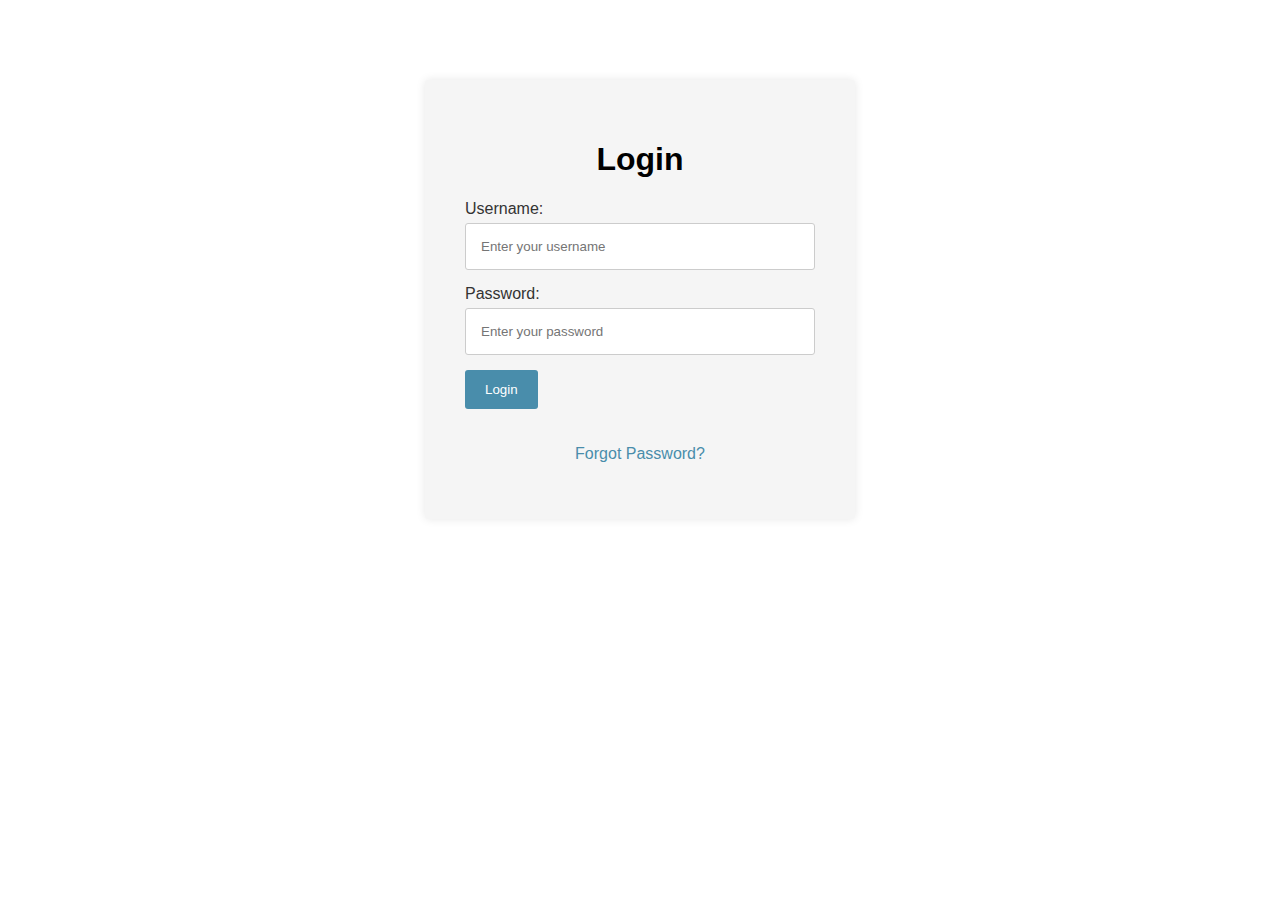
<file: E-Learning_11-05-24-main/PAGES/loginpage.html>
<!DOCTYPE html>
<html lang="en">
<head>
  <meta charset="UTF-8">
  <meta name="viewport" content="width=device-width, initial-scale=1.0">
  <title>Login Page</title>
  <link rel="stylesheet" href="styles2.css">
  <link rel="icon" type="image" href="assets/">
  <script src="script.js"></script>
</head>
<body>
  <div class="login-container">
    <h1>Login</h1>
    <form id="login-form" action="login.php" method="post">
      <label for="username">Username:</label>
      <input type="text" id="username" name="username" placeholder="Enter your username" required>
      <br>
      <label for="password">Password:</label>
      <input type="password" id="password" name="password" placeholder="Enter your password" required>
      <br>
      <button type="submit">Login</button>
    </form>
    <p><a href="#">Forgot Password?</a></p>
    <p id="error-message"></p>
  </div>
</body>
</html>
</file>
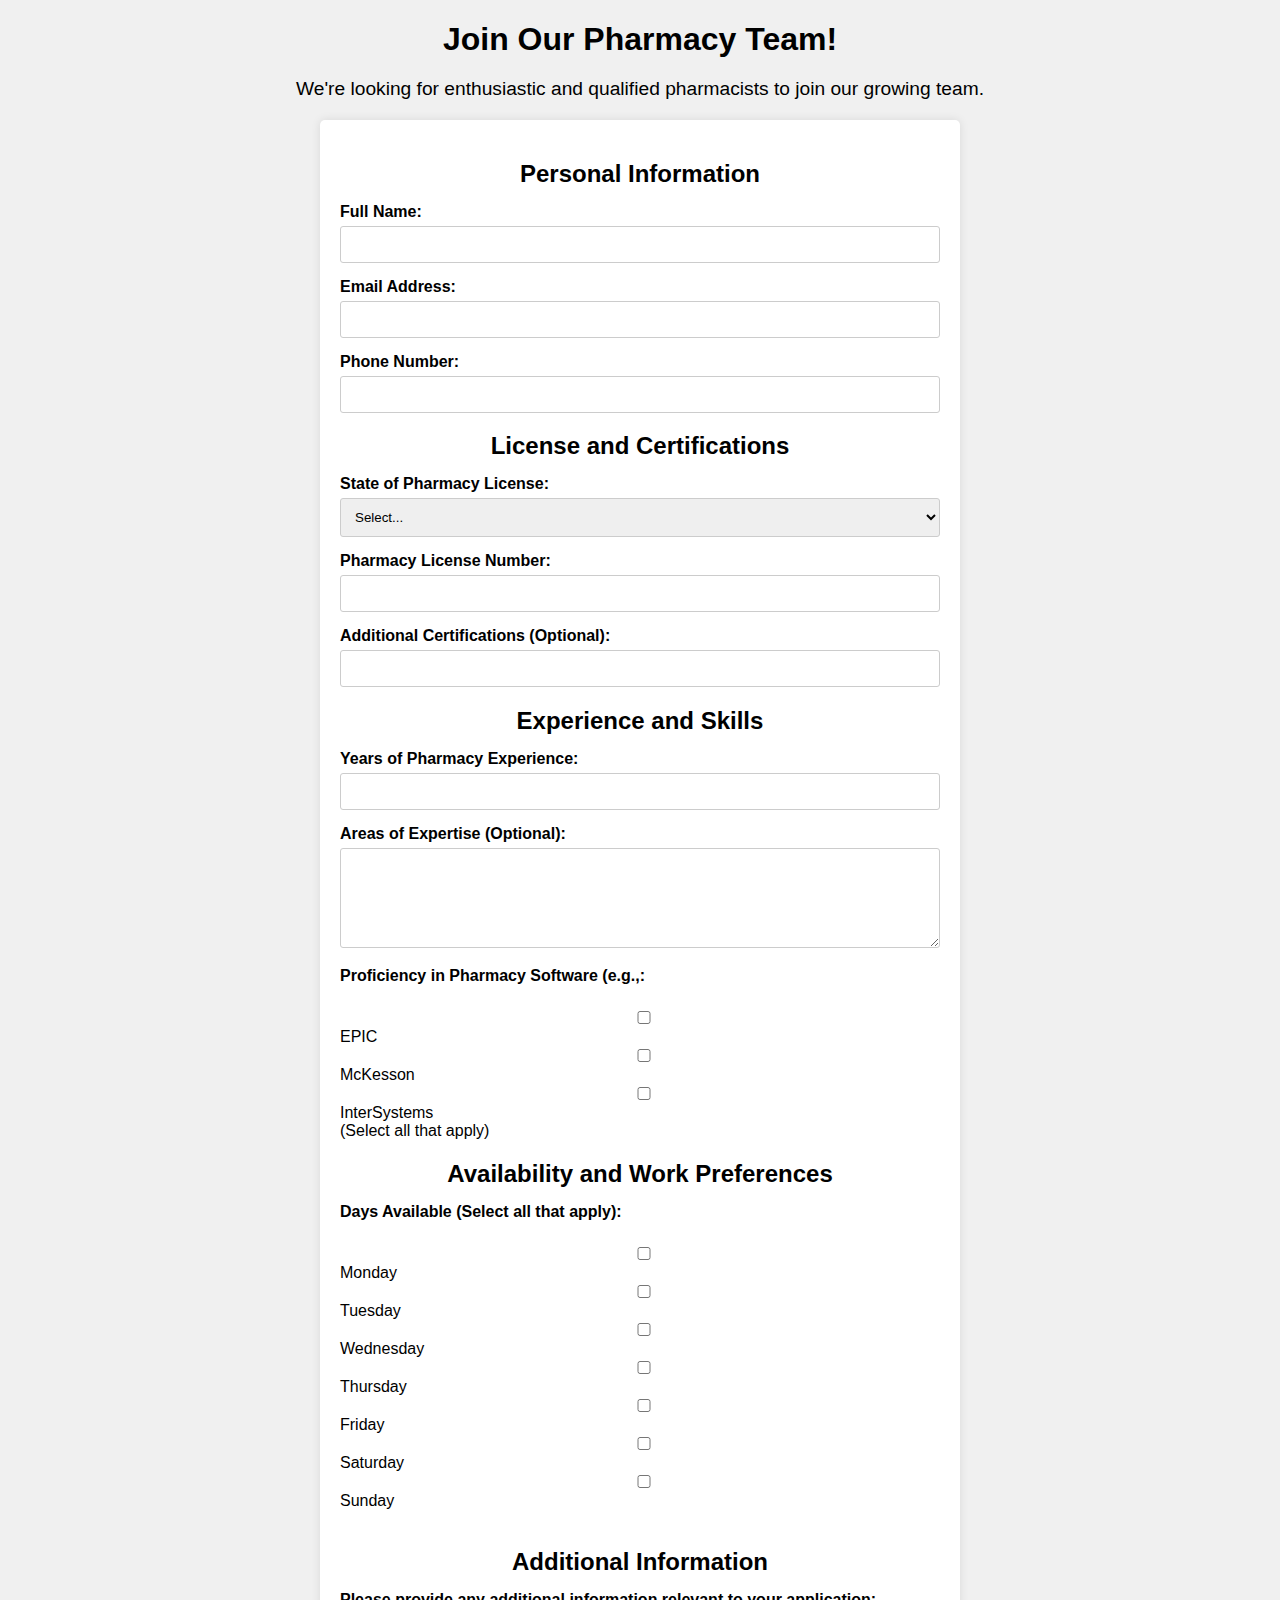
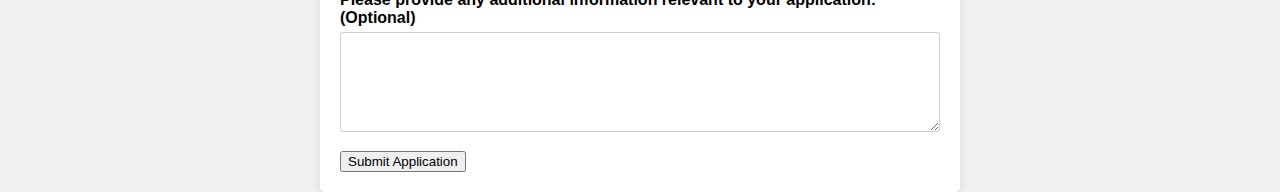
<file: E-Learning_11-05-24-main/salam/pha.html>
<!DOCTYPE html>
<html lang="en">
<head>
  <meta charset="UTF-8">
  <meta name="viewport" content="width=device-width, initial-scale=1.0">
  <title>Pharmacist Recruitment Form</title>
  <link rel="stylesheet" href="pha.css"> </head>
<body>
  <h1>Join Our Pharmacy Team!</h1>
  <p>We're looking for enthusiastic and qualified pharmacists to join our growing team.</p>

  <form action="submit.php" method="post">
    <h2>Personal Information</h2>
    <div class="form-group">
      <label for="name">Full Name:</label>
      <input type="text" id="name" name="name" required>
    </div>

    <div class="form-group">
      <label for="email">Email Address:</label>
      <input type="email" id="email" name="email" required>
    </div>

    <div class="form-group">
      <label for="phone">Phone Number:</label>
      <input type="tel" id="phone" name="phone" required>
    </div>

    <h2>License and Certifications</h2>
    <div class="form-group">
      <label for="license_state">State of Pharmacy License:</label>
      <select id="license_state" name="license_state" required>
        <option value="">Select...</option>
        </select>
    </div>

    <div class="form-group">
      <label for="license_number">Pharmacy License Number:</label>
      <input type="text" id="license_number" name="license_number" required>
    </div>

    <div class="form-group">
      <label for="certifications">Additional Certifications (Optional):</label>
      <input type="text" id="certifications" name="certifications">
    </div>

    <h2>Experience and Skills</h2>
    <div class="form-group">
      <label for="experience_years">Years of Pharmacy Experience:</label>
      <input type="number" id="experience_years" name="experience_years" required>
    </div>

    <div class="form-group">
      <label for="areas_of_expertise">Areas of Expertise (Optional):</label>
      <textarea id="areas_of_expertise" name="areas_of_expertise" rows="5"></textarea>
    </div>

    <div class="form-group">
      <label for="pharmacy_software">Proficiency in Pharmacy Software (e.g.,:</label>
      <br>
      <input type="checkbox" id="software[]" name="software[]" value="EPIC"> EPIC
      <input type="checkbox" id="software[]" name="software[]" value="McKesson"> McKesson
      <input type="checkbox" id="software[]" name="software[]" value="InterSystems"> InterSystems
      <br> (Select all that apply)
    </div>

    <h2>Availability and Work Preferences</h2>
    <div class="form-group">
      <label for="availability_days">Days Available (Select all that apply):</label>
      <br>
      <input type="checkbox" id="availability_days[]" name="availability_days[]" value="monday"> Monday
      <input type="checkbox" id="availability_days[]" name="availability_days[]" value="tuesday"> Tuesday
      <input type="checkbox" id="availability_days[]" name="availability_days[]" value="wednesday"> Wednesday
      <input type="checkbox" id="availability_days[]" name="availability_days[]" value="thursday"> Thursday
      <input type="checkbox" id="availability_days[]" name="availability_days[]" value="friday"> Friday
      <input type="checkbox" id="availability_days[]" name="availability_days[]" value="saturday"> Saturday
      <input type="checkbox" id="availability_days[]" name="availability_days[]" value="sunday"> Sunday
      <br><br>
    </div>

    <h2>Additional Information</h2>
      <div class="form-group">
        <label for="additional_info">Please provide any additional information relevant to your application: (Optional)</label>
        <textarea id="additional_info" name="additional_info" rows="5"></textarea>
      </div>
      <button type="submit">Submit Application</button>
</file>
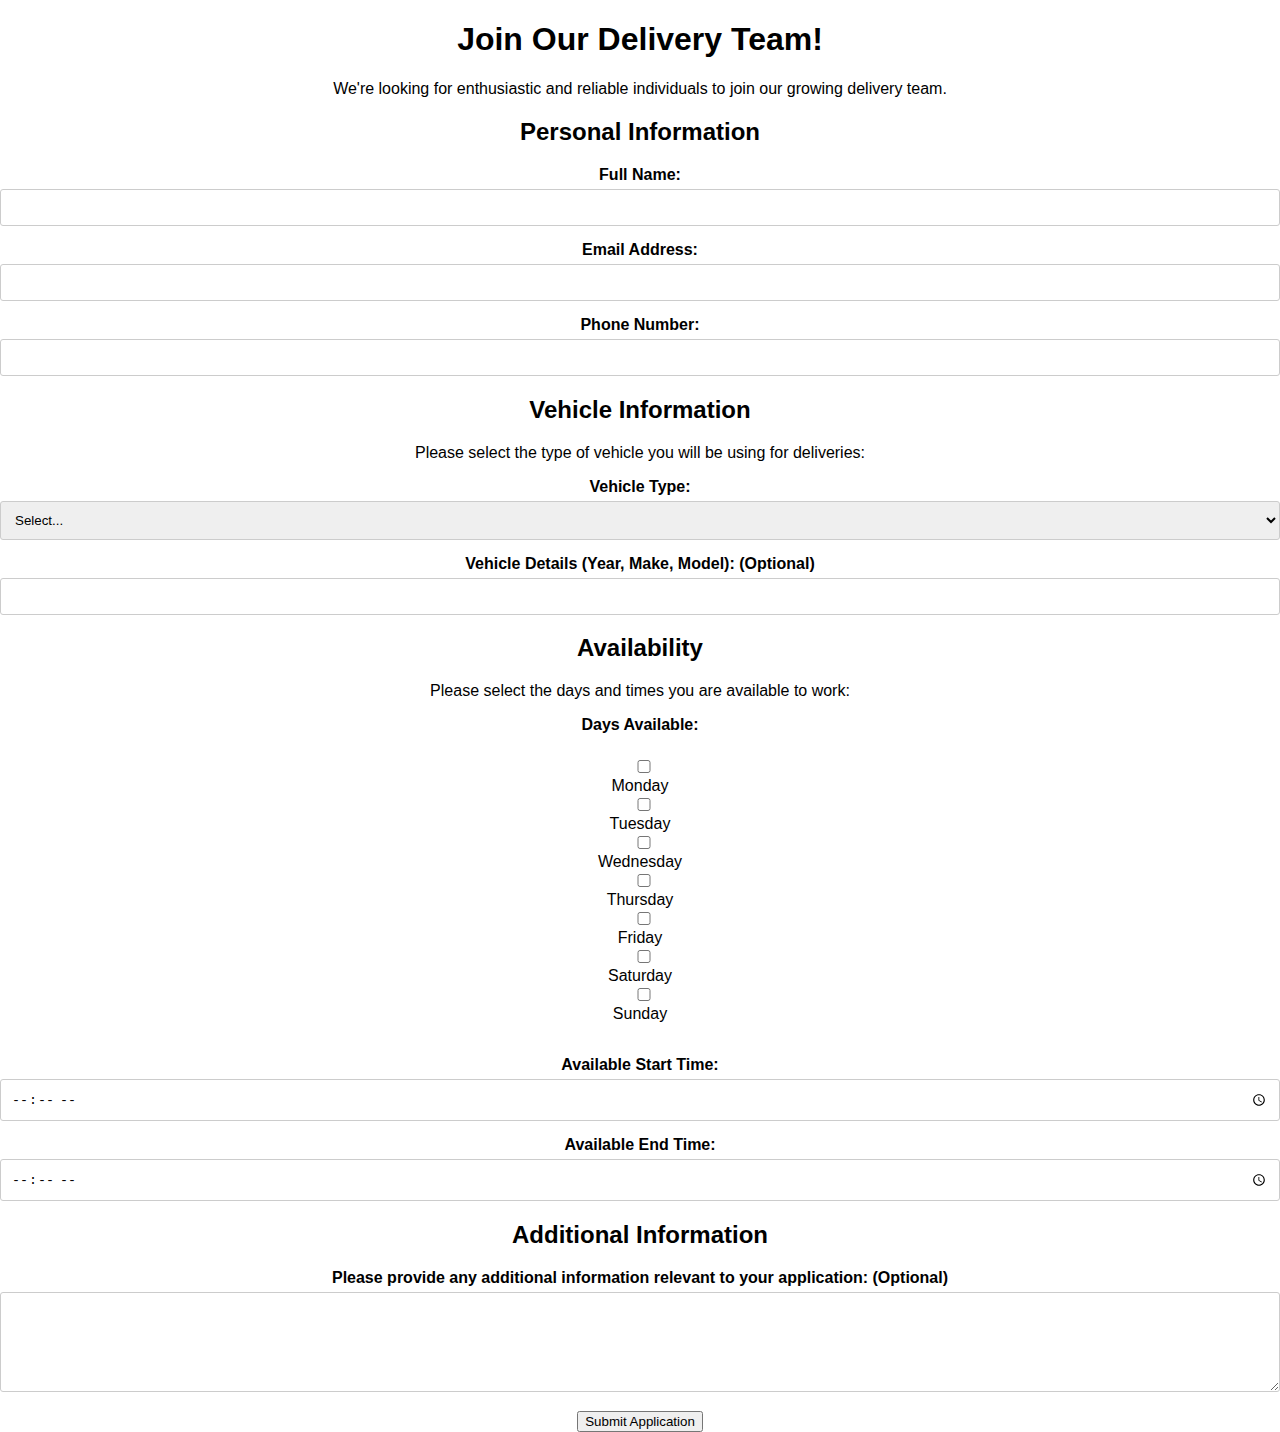
<file: E-Learning_11-05-24-main/salam/rec.html>
<!DOCTYPE html>
<html lang="en">
<head>
  <meta charset="UTF-8">
  <meta name="viewport" content="width=device-width, initial-scale=1.0">
  <title>Delivery Man Recruitment Form</title>
  <link rel="stylesheet" href="rec.css">
</head>
<body>
  <div class="container">
    <center><h1>Join Our Delivery Team!</h1>
    <p>We're looking for enthusiastic and reliable individuals to join our growing delivery team.</p>

    <center action="submit.php" method="post">
      <h2>Personal Information</h2>
      <div class="form-group">
        <label for="name">Full Name:</label>
        <input type="text" id="name" name="name" required>
      </div>

      <div class="form-group">
        <label for="email">Email Address:</label>
        <input type="email" id="email" name="email" required>
      </div>

      <div class="form-group">
        <label for="phone">Phone Number:</label>
        <input type="tel" id="phone" name="phone" required>
      </div>

      <h2>Vehicle Information</h2>
      <p>Please select the type of vehicle you will be using for deliveries:</p>
      <div class="form-group">
        <label for="vehicle_type">Vehicle Type:</label>
        <select id="vehicle_type" name="vehicle_type" required>
          <option value="">Select...</option>
          <option value="car">Car</option>
          <option value="motorcycle">Motorcycle</option>
          <option value="bicycle">Bicycle</option>
          <option value="other">Other (Specify below)</option>
        </select>
      </div>

      <div class="form-group">
        <label for="vehicle_details">Vehicle Details (Year, Make, Model): (Optional)</label>
        <input type="text" id="vehicle_details" name="vehicle_details">
      </div>

      <h2>Availability</h2>
      <p>Please select the days and times you are available to work:</p>
      <div class="form-group">
        <label for="availability_days">Days Available:</label>
        <br>
        <input type="checkbox" id="availability_days[]" name="availability_days[]" value="monday"> Monday
        <input type="checkbox" id="availability_days[]" name="availability_days[]" value="tuesday"> Tuesday
        <input type="checkbox" id="availability_days[]" name="availability_days[]" value="wednesday"> Wednesday
        <input type="checkbox" id="availability_days[]" name="availability_days[]" value="thursday"> Thursday
        <input type="checkbox" id="availability_days[]" name="availability_days[]" value="friday"> Friday
        <input type="checkbox" id="availability_days[]" name="availability_days[]" value="saturday"> Saturday
        <input type="checkbox" id="availability_days[]" name="availability_days[]" value="sunday"> Sunday
        <br><br>
      </div>

      <div class="form-group">
        <label for="availability_time_start">Available Start Time:</label>
        <input type="time" id="availability_time_start" name="availability_time_start" required>
      </div>

      <div class="form-group">
        <label for="availability_time_end">Available End Time:</label>
        <input type="time" id="availability_time_end" name="availability_time_end" required>
      </div>

      <h2>Additional Information</h2>
      <div class="form-group">
        <label for="additional_info">Please provide any additional information relevant to your application: (Optional)</label>
        <textarea id="additional_info" name="additional_info" rows="5"></textarea>
      </div>

      <button type="submit">Submit Application</button></center>
    </form>
  </div>
</body>
</html>
</file>
<file: E-Learning_11-05-24-main/PAGES/styles2.css>
/* Body styles */
body {
    margin: 0;
    padding: 0;
    font-family: sans-serif;
    background-color: #fff; /* White background */
  }
  
  /* Login container */
  .login-container {
    width: 350px;
    margin: 80px auto;
    padding: 40px;
    border-radius: 4px;
    background-color: #f5f5f5; /* Very light gray background */
    box-shadow: 0 0 10px rgba(0, 0, 0, 0.1);
    display: flex;
    flex-direction: column;
    align-items: center;
  }
  
  /* Login form */
  form {
    width: 100%;
    margin-bottom: 20px;
  }
  
  label {
    display: block;
    margin-bottom: 5px;
    color: #333; /* Darker gray for text */
  }
  
  input[type="text"],
  input[type="password"] {
    width: 100%;
    padding: 15px;
    border: 1px solid #ccc;
    border-radius: 3px;
    box-sizing: border-box;
    margin-bottom: 15px;
  }
  
  /* Login button */
  button[type="submit"] {
    background-color: #498dab; /* Dark blue button */
    color: white;
    padding: 12px 20px;
    border: none;
    border-radius: 3px;
    cursor: pointer;
    transition: background-color 0.2s ease-in-out;
  }
  
  button[type="submit"]:hover {
    background-color: #3b7cbb; /* Darker blue on hover */
  }
  
  /* Forgot password link */
  a {
    color: #498dab; /* Dark blue link */
    text-decoration: none;
  }
  
  a:hover {
    text-decoration: underline;
  }
  
  /* Error message (hidden by default) */
  #error-message {
    color: red;
    font-weight: bold;
    display: none;
  }
</file>
<file: E-Learning_11-05-24-main/salam/pha.css>
/* Basic styles */
body {
    font-family: sans-serif;
    margin: 0;
    padding: 0;
    background-color: #f0f0f0; /* Light gray background */
  }
  
  /* Heading and introduction */
  h1 {
    text-align: center;
    font-size: 2em;
    margin-bottom: 15px;
  }
  
  p {
    text-align: center;
    font-size: 1.2em;
    margin-bottom: 20px;
  }
  
  /* Form container */
  form {
    margin: 0 auto;
    width: 600px; /* Adjust width as needed */
    padding: 20px;
    border-radius: 5px;
    background-color: #fff; /* White form background */
    box-shadow: 0 0 10px rgba(0, 0, 0, 0.1);
  }
  
  /* Form sections */
  h2 {
    text-align: center;
    font-size: 1.5em;
    margin-bottom: 15px;
  }
  
  /* Form groups */
  .form-group {
    margin-bottom: 15px;
  }
  
  .form-group label {
    display: block;
    margin-bottom: 5px;
    font-weight: bold;
  }
  
  .form-group input,
  .form-group select,
  .form-group textarea {
    width: 100%;
    padding: 10px;
    border: 1px solid #ccc;
    border-radius: 3px;
    box-sizing: border-box;
  }
  
  .form-group textarea {
    height: 100px;
  }
  
  /* Checkboxes */
  .form-group input[type="checkbox"] {
    margin-right: 5px;
  }
</file>
<file: E-Learning_11-05-24-main/salam/rec.css>
/* Basic styles */
body {
    font-family: sans-serif;
    margin: 0;
    padding: 0;
    background-color: #fff; /* White background */
    display: flex;
    flex-direction: column;
    min-height: 100vh;
  }
  
  /* Header */
  header {
    background-color: #2196F3; /* Blue header */
    color: #fff;
    padding: 20px 40px;
    text-align: center;
  }
  
  header h1 {
    font-size: 2em;
    margin-bottom: 10px;
  }
  
  header p {
    font-size: 1.2em;
  }
  
  /* Main content */
  main {
    flex: 1;
    display: flex;
    justify-content: center;
    align-items: center;
  }
  
  .form-container {
    background-color: #fff;
    padding: 30px;
    border-radius: 5px;
    box-shadow: 0 0 10px rgba(0, 0, 0, 0.1);
    max-width: 600px;
    width: 100%;
  }
  
  .form-container h2 {
    text-align: center;
    margin-bottom: 20px;
    font-size: 1.5em;
  }
  
  .form-group {
    margin-bottom: 15px;
  }
  
  .form-group label {
    display: block;
    margin-bottom: 5px;
    font-weight: bold;
  }
  
  .form-group input,
  .form-group select,
  .form-group textarea {
    width: 100%;
    padding: 10px;
    border: 1px solid #ccc;
    border-radius: 3px;
    box-sizing: border-box;
  }
  
  .form-group textarea {
    height: 100px;
  }
  
  .form-group.vehicle-details {
    display: none;
  }
  
  /* Error message styles */
  .error-message {
    color: red;
    font-size: 0.8em;
    display: none;
  }
  
  /* Submit button */
  #submit-btn {
    background-color: #2196F3; /* Blue button */
    color: #fff;
    padding: 10px 20px;
    border: none;
    border-radius: 3px;
    cursor: pointer;
    transition: background-color 0.2s ease-in-out;
  }
  
  #submit-btn:hover {
    background-color: #1780C3; /* Darker blue on hover */
  }
  
  /* Footer */
  footer {
    background-color: #f0f0f0;
    padding: 10px 20px;
    text-align: center;
    color: #666;
  }
</file>
